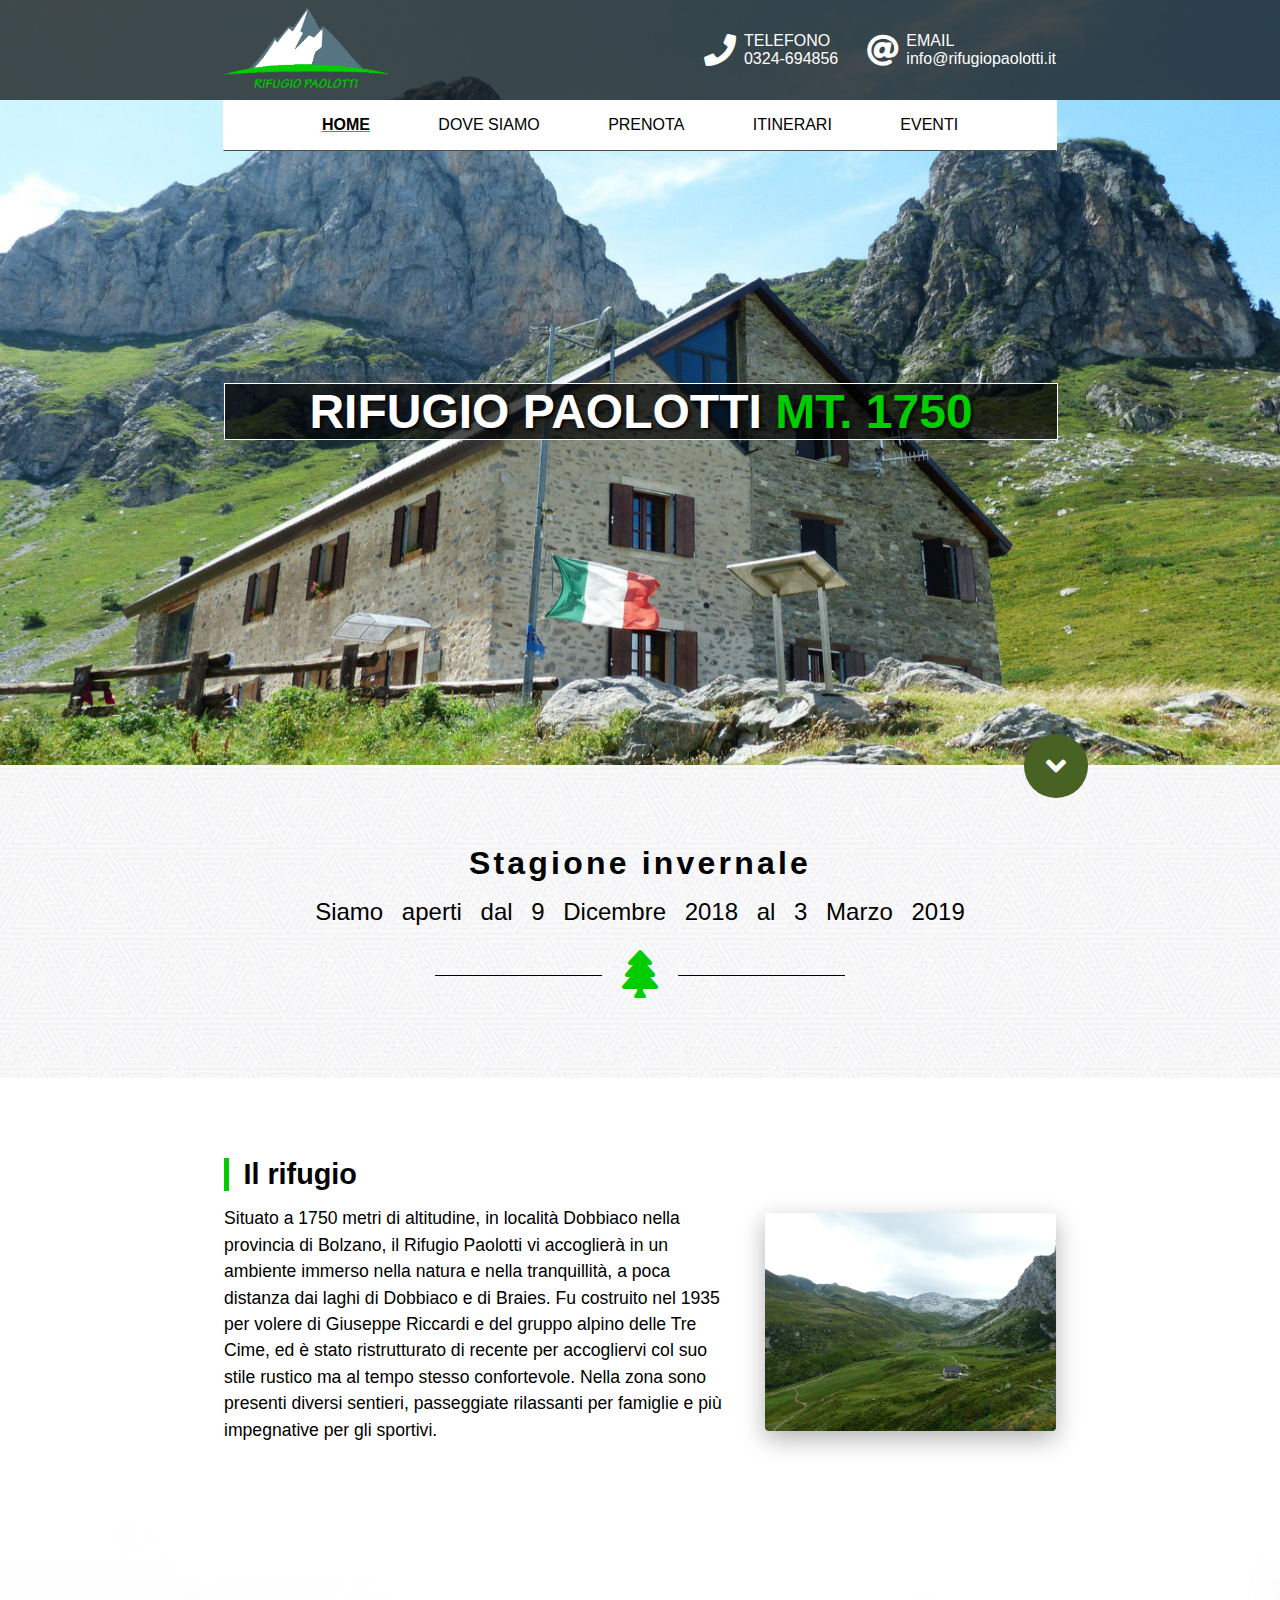
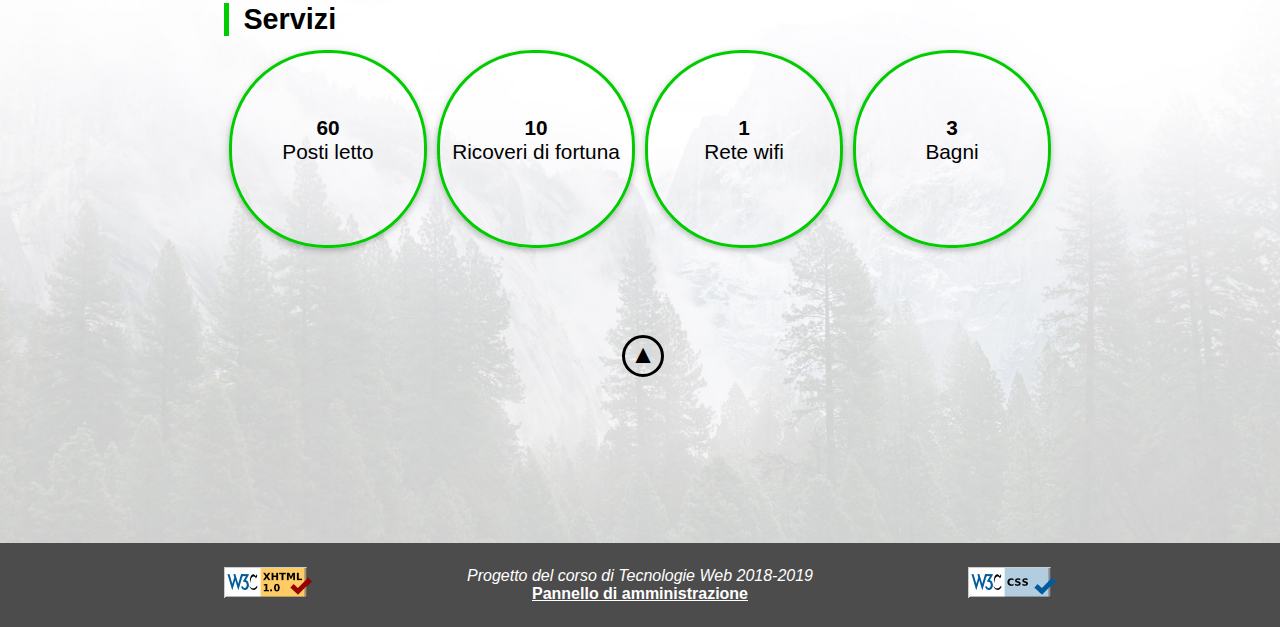
<file: index.html>
<!DOCTYPE html PUBLIC "-//W3C//DTD XHTML 1.0 Strict//EN" "http://www.w3.org/TR/xhtml1/DTD/xhtml1-strict.dtd">
<html xmlns="http://www.w3.org/1999/xhtml" xml:lang="it" lang="it">

<head>
    <title>Rifugio Paolotti</title>
    <meta name="viewport" content="width=device-width, initial-scale=1.0"/>
    <meta http-equiv="Content-Type" content="text/html; charset=utf-8"/>
    <meta name="description" content="Rifugio alpino Paolotti mt. 1750"/>
    <meta name="author" content="Alberto Corrocher, Alessandro Lovo, Amedeo Meggiolaro, Victor Ducta"/>
    <meta name="keywords"
          content="montagna, rifugio, dolomiti, alpi, ristorazione, altopiano, itinerari, roccia, escursione, sentieri, bosco"/>
    <link rel="icon" type="image/png" href="images/favicon.png">
    <meta name="language" content="italian it"/>
    <link rel="stylesheet" type="text/css" href="css/style.css" media="handheld, screen"/>
    <link rel="stylesheet" type="text/css" href="css/desktop.css"
          media="handheld, screen and (max-width:1200px), only screen and (max-device-width:1200px)"/>
    <link rel="stylesheet" type="text/css" href="css/tablet.css"
          media="handheld, screen and (max-width:992px),	only screen and (max-device-width:992px)"/>
    <link rel="stylesheet" type="text/css" href="css/mobile.css"
          media="handheld, screen and (max-width:600px), only screen and (max-device-width:600px)"/>
    <link rel="stylesheet" type="text/css" href="css/print.css" media="print"/>
    <link rel="stylesheet" type="text/css" href="css/fontawesome.min.css" media="handheld, screen"/>
    <link rel="stylesheet" type="text/css" href="css/solid.min.css" media="handheld, screen"/>
    <script type="text/javascript" src="js/jquery-3.3.1.slim.min.js"></script>
    <script type="text/javascript" src="js/headerScroll.js"></script>
    <script type="text/javascript" src="js/headerScrollMobile.js"></script>
    <script type="text/javascript" src="js/hamburger.js"></script>
</head>

<body>
<div class="imgFull" id="top">
    <div id="topHeader">
        <div id="header-main" class="container">
            <div class="vertical-align-block">
                <img id="logo" src="images/logo.png" alt="logo del rifugio Paolotti"/>
            </div>
            <div id="contact-header" class="vertical-align-block">
                <div class="right">
                    <a id="hamburger-menu" class="show-on-small"><span class="fas fa-bars fa-2x"></span></a>
                    <div class="firstContactItem vertical-align-block hide-on-small-only">
                        <div class="vertical-align-block">
                            <span class="fas fa-phone fa-2x left"></span>
                        </div>
                        <div class="vertical-align-block">
                            <p>TELEFONO</p>
                            <p>0324-694856</p>
                        </div>
                    </div>
                    <div class="vertical-align-block hide-on-small-only">
                        <div class="vertical-align-block">
                            <span class="fas fa-at fa-2x left"></span>
                        </div>
                        <div class="vertical-align-block">
                            <p>EMAIL</p>
                            <p>info@rifugiopaolotti.it</p>
                        </div>
                    </div>
                </div>
            </div>
        </div>
    </div>

    <div id="navbar">
        <div id="navbar-content" class="container">
            <ul id="menu">
                <li class="active"><a lang="en">Home</a></li>
                <li><a href="dovesiamo.html" tabindex="1">Dove siamo</a></li>
                <li><a href="prenota.php" tabindex="2">Prenota</a></li>
                <li><a href="itinerari.html" tabindex="3">Itinerari</a></li>
                <li><a href="eventi.php" tabindex="4">Eventi</a></li>
            </ul>
        </div>
    </div>

    <div class="container text-center">
        <h1 id="title-home">RIFUGIO PAOLOTTI <br class="show-on-small"/><span id="metri">MT. 1750</span></h1>
    </div>

    <div id="circle-bottom" class="hide-on-med-and-down">
        <a href="#apertura" tabindex="5">
            <span class="fas fa-angle-down fa-2x"></span>
            <span class="hideText hide-on-print">Vai al contenuto</span>
        </a>
    </div>

</div>

<div id="apertura" class="main-padding">
    <div class="container">
        <h2>Stagione invernale</h2>
        <h3>Siamo aperti dal 9 Dicembre 2018 al 3 Marzo 2019</h3>
        <div class="hr-block">
            <div class="hr-line"></div>
            <div class="hr-icon"><span class="fas fa-tree fa-3x"></span></div>
            <div class="hr-line"></div>
        </div>
    </div>
</div>
<div id="content-description" class="container main-padding">
    <h4 class="paragraph">Il rifugio</h4>
    <div class="flexible">
        <div class="vertical-align-block description-text">
            <p class="descrizione">
                Situato a 1750 metri di altitudine, in localit&agrave; Dobbiaco nella provincia di Bolzano, il Rifugio
                Paolotti
                vi accoglier&agrave; in un ambiente immerso nella natura e nella tranquillit&agrave;, a poca distanza
                dai laghi di
                Dobbiaco e di Braies. Fu costruito nel 1935 per volere di Giuseppe Riccardi e del gruppo alpino delle
                Tre Cime, ed &egrave; stato ristrutturato di recente per accogliervi col suo stile rustico ma al tempo
                stesso
                confortevole. Nella zona sono presenti diversi sentieri, passeggiate
                rilassanti per famiglie e più impegnative per gli sportivi.
            </p>
        </div>
        <div class="vertical-align-block itemToAlign hide-on-print">
            <img class="img-description" src="images/rifugio-mondovi-182952_1920.jpg" alt="passeggiata nel bosco"/>
        </div>
    </div>
</div>
<div id="content-service" class="main-padding before-footer">
    <div class="container">
        <h4 class="paragraph">Servizi</h4>
        <div id="servizi">
            <div class="circle">
                <div class="circle-text">
                    <p><span class="service-number">60 </span><br class="hide-on-print"/>Posti letto</p>
                </div>
            </div>
            <div class="circle">
                <div class="circle-text">
                    <p><span class="service-number">10 </span><br class="hide-on-print"/>Ricoveri di fortuna</p>
                </div>
            </div>
            <div class="circle">
                <div class="circle-text">
                    <p><span class="service-number">1 </span><br class="hide-on-print"/>Rete wifi</p>
                </div>
            </div>
            <div class="circle">
                <div class="circle-text">
                    <p><span class="service-number">3 </span><br class="hide-on-print"/>Bagni</p>
                </div>
            </div>
        </div>
        <a href="#top" class="to-top hide-on-print" tabindex="6"><span
                class="hideText">Torna all'inizio della pagina</span></a>
    </div>
</div>

<div id="footer" class="text-center">
    <div class="container">
        <a href="http://validator.w3.org/check?uri=referer">
            <img class="left" src="images/valid-xhtml10.png" lang="en" alt="Valid XHTML 1.0 Strict"/>
        </a>
        <div id="footer-text">
            <em>Progetto del corso di Tecnologie Web 2018-2019</em>
            <strong><a id="linkAdmin" href="login.php" tabindex="7">Pannello di amministrazione</a></strong>
        </div>
        <a href="http://jigsaw.w3.org/css-validator/check/referer">
            <img class="right" src="images/vcss-blue.gif" alt="CSS Valido!"/>
        </a>
    </div>
</div>

</body>

</html>
</file>
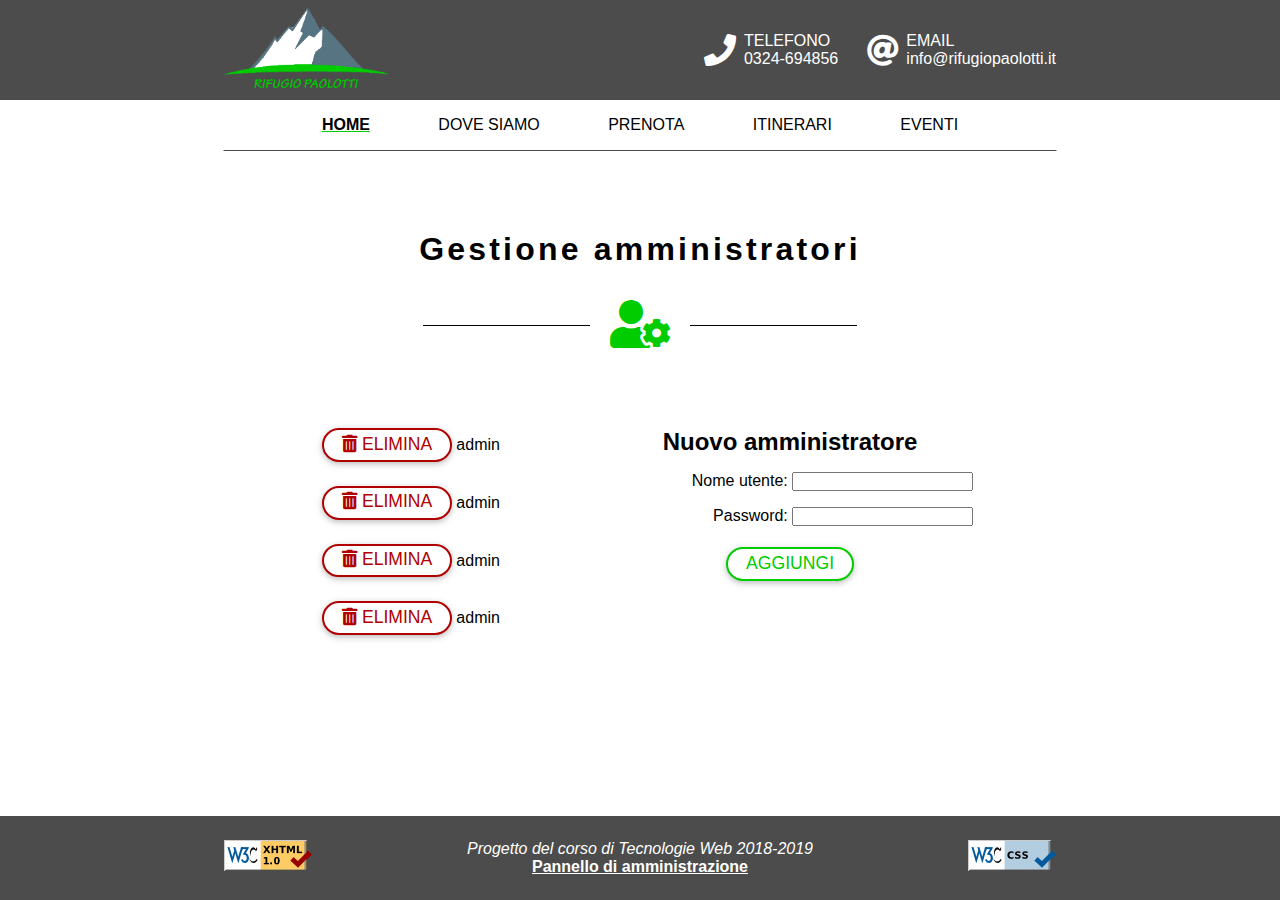
<file: admin.html>
<!DOCTYPE html PUBLIC "-//W3C//DTD XHTML 1.0 Strict//EN" "http://www.w3.org/TR/xhtml1/DTD/xhtml1-strict.dtd">
<html xmlns="http://www.w3.org/1999/xhtml" xml:lang="it" lang="it">

<head>
    <title>Amministratori</title>
    <meta name="viewport" content="width=device-width, initial-scale=1.0"/>
    <meta http-equiv="Content-Type" content="text/html; charset=utf-8"/>
    <meta name="description" content="Rifugio alpino"/>
    <meta name="author" content="Alberto Corrocher, Alessandro Lovo, Amedeo Meggiolaro, Victor Ducta"/>
    <meta name="keywords"
          content="montagna, rifugio, dolomiti, alpi, ristorazione, altopiano, itinerari, roccia, escursione, sentieri, bosco"/>
    <meta name="language" content="italian it"/>
    <link rel="stylesheet" type="text/css" href="css/style.css" media="handheld, screen"/>
    <link rel="stylesheet" type="text/css" href="css/desktop.css" media="handheld, screen and (max-width:1200px), only screen and (max-device-width:1200px)"/>
    <link rel="stylesheet" type="text/css" href="css/tablet.css" media="handheld, screen and (max-width:992px),	only screen and (max-device-width:992px)"/>
    <link rel="stylesheet" type="text/css" href="css/mobile.css" media="handheld, screen and (max-width:600px), only screen and (max-device-width:600px)"/>
    <link rel="stylesheet" type="text/css" href="css/print.css" media="print"/>
    <link rel="stylesheet" type="text/css" href="css/fontawesome.min.css" media="handheld, screen"/>
    <link rel="stylesheet" type="text/css" href="css/solid.min.css" media="handheld, screen"/>
    <script type="text/javascript" src="js/jquery-3.3.1.slim.min.js"></script>
    <script type="text/javascript" src="js/headerScroll.js"></script>
</head>

<body>
<div id="topHeader">
    <div id="header-main" class="container">
        <div class="vertical-align-block">
            <img id="logo" src="images/logo.png" alt="logo del rifugio Paolotti"/>
        </div>
        <div id="contact-header" class="vertical-align-block">
            <div class="right">
                <a id="hamburger-menu" class="show-on-small"><i class="fas fa-bars fa-2x"></i></a>
                <div class="firstContactItem vertical-align-block hide-on-small-only">
                    <div class="vertical-align-block">
                        <i class="fas fa-phone fa-2x left"></i>
                    </div>
                    <div class="vertical-align-block">
                        <p>TELEFONO</p>
                        <p>0324-694856</p>
                    </div>
                </div>
                <div class="vertical-align-block hide-on-small-only">
                    <div class="vertical-align-block">
                        <i class="fas fa-at fa-2x left"></i>
                    </div>
                    <div class="vertical-align-block">
                        <p>EMAIL</p>
                        <p>info@rifugiopaolotti.it</p>
                    </div>
                </div>
            </div>
        </div>
    </div>
</div>

<div id="navbar">
    <div id="navbar-content" class="container">
        <ul id="menu">
            <li class="active"><a href="" lang="en">Home</a></li>
            <li><a href="#">Dove siamo</a></li>
            <li><a href="#">Prenota</a></li>
            <li><a href="#">Itinerari</a></li>
            <li><a href="#">Eventi</a></li>
        </ul>
    </div>
</div>


<div class="container text-center main-padding first-margin-mobile">
    <h1 id="login-label">Gestione amministratori</h1>
    <div class="hr-block">
        <div class="hr-line"></div>
        <div class="hr-icon"><i class="fas fa-user-cog fa-3x"></i></div>
        <div class="hr-line"></div>
    </div>
</div>

<div class="container before-footer">
    <div class="content-half text-center">
        <ul id="lista-admin">
            <li><button title="Rimuovi amministratore admin" class="btn btn-red"><i class="fa far fa-trash-alt"></i> elimina</button> admin</li>
            <li><button title="Rimuovi amministratore admin" class="btn btn-red"><i class="fa far fa-trash-alt"></i> elimina</button> admin</li>
            <li><button title="Rimuovi amministratore admin" class="btn btn-red"><i class="fa far fa-trash-alt"></i> elimina</button> admin</li>
            <li><button title="Rimuovi amministratore admin" class="btn btn-red"><i class="fa far fa-trash-alt"></i> elimina</button> admin</li>
        </ul>
    </div>
    <div id="newAdmin" class="content-half text-center">
        <h2>Nuovo amministratore</h2>
        <form action="AdminManager.php" method="post">
            <div class="input-block text-right">
                <label for="user">Nome utente:</label>
            </div>
            <div class="input-block text-left">
                <input type="text" name="username" id="user"/>
            </div>
            <div class="input-block text-right">
                <label for="pwd">Password:</label>
            </div>
            <div class="input-block text-left">
                <input type="password" name="password" id="pwd"/>
            </div>
            <div>
                <input class="btn btn-submit" type="submit" value="aggiungi"/>
            </div>
        </form>
    </div>
</div>

<div id="footer" class="text-center">
    <div class="container">
        <a href="http://validator.w3.org/check?uri=referer">
            <img class="left" src="images/valid-xhtml10.png" alt="Valid XHTML 1.0 Strict" />
        </a>
        <div id="footer-text">
            <em>Progetto del corso di Tecnologie Web 2018-2019</em>
            <strong><a id="linkAdmin" href="login.html">Pannello di amministrazione</a></strong>
        </div>
        <a href="http://jigsaw.w3.org/css-validator/check/referer">
            <img class="right" src="images/vcss-blue.gif" alt="CSS Valido!" />
        </a>
    </div>
</div>


</body>

</html>
</file>
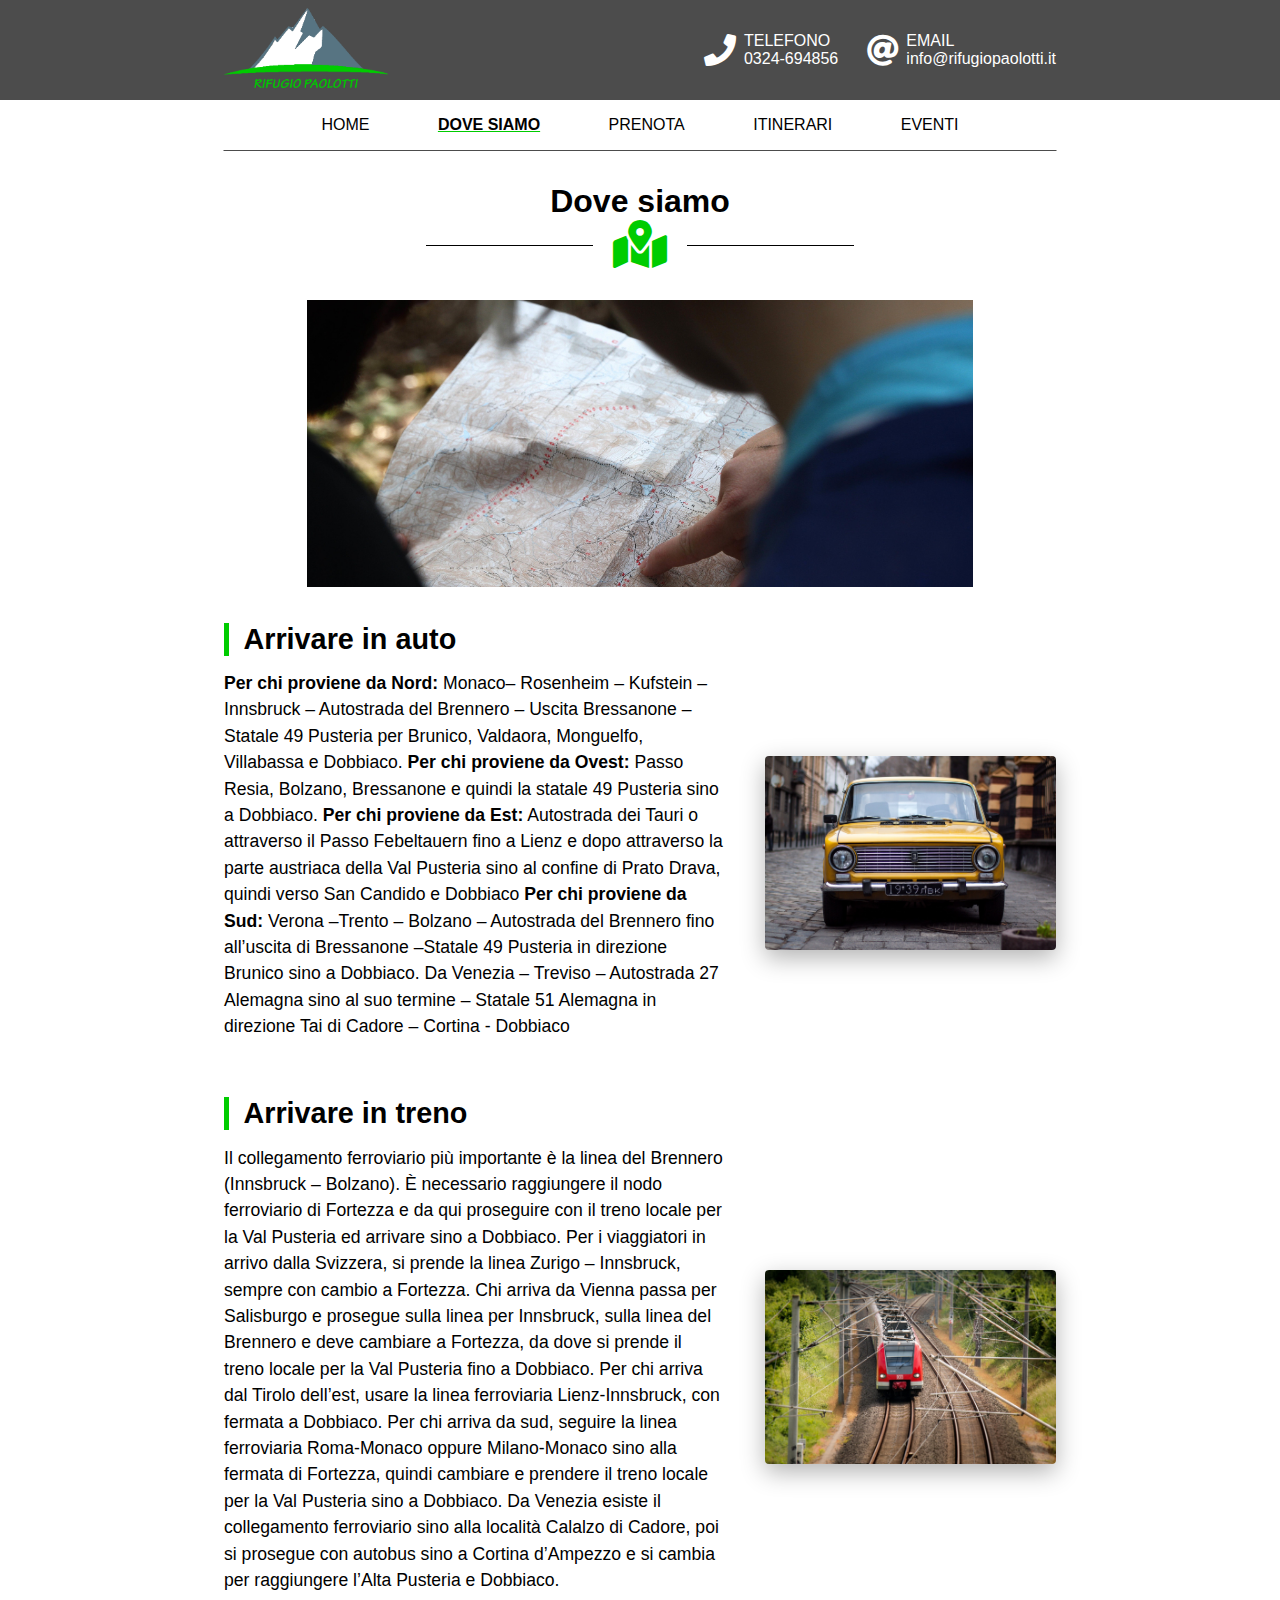
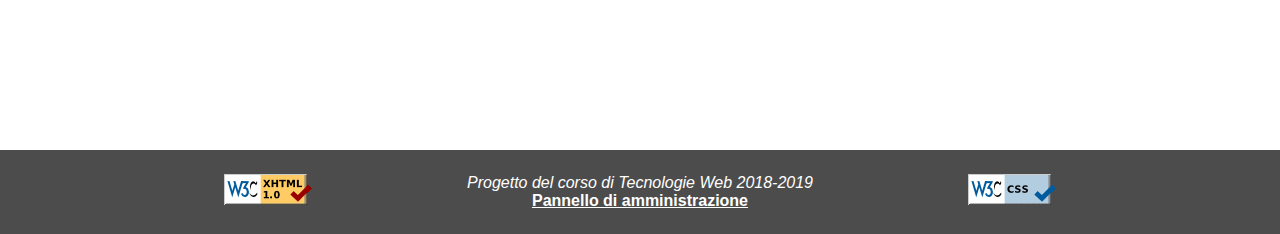
<file: dovesiamo.html>
<!DOCTYPE html PUBLIC "-//W3C//DTD XHTML 1.0 Strict//EN" "http://www.w3.org/TR/xhtml1/DTD/xhtml1-strict.dtd">
<html xmlns="http://www.w3.org/1999/xhtml" xml:lang="it" lang="it">

<head>
    <title>Dove Siamo</title>
    <meta name="viewport" content="width=device-width, initial-scale=1.0"/>
    <meta http-equiv="Content-Type" content="text/html; charset=utf-8"/>
    <meta name="description" content="Rifugio alpino"/>
    <meta name="author" content="Alberto Corrocher, Alessandro Lovo, Amedeo Meggiolaro, Victor Ducta"/>
    <meta name="keywords"
          content="montagna, rifugio, dolomiti, alpi, ristorazione, altopiano, itinerari, roccia, escursione, sentieri, bosco"/>
    <link rel="icon" type="image/png" href="images/favicon.png">
    <meta name="language" content="italian it"/>
    <link rel="stylesheet" type="text/css" href="css/style.css" media="handheld, screen"/>
    <link rel="stylesheet" type="text/css" href="css/desktop.css"
          media="handheld, screen and (max-width:1200px), only screen and (max-device-width:1200px)"/>
    <link rel="stylesheet" type="text/css" href="css/tablet.css"
          media="handheld, screen and (max-width:992px),	only screen and (max-device-width:992px)"/>
    <link rel="stylesheet" type="text/css" href="css/mobile.css"
          media="handheld, screen and (max-width:600px), only screen and (max-device-width:600px)"/>
    <link rel="stylesheet" type="text/css" href="css/print.css" media="print"/>
    <link rel="stylesheet" type="text/css" href="css/fontawesome.min.css" media="handheld, screen"/>
    <link rel="stylesheet" type="text/css" href="css/solid.min.css" media="handheld, screen"/>
    <script type="text/javascript" src="js/jquery-3.3.1.slim.min.js"></script>
    <script type="text/javascript" src="js/headerScroll.js"></script>
    <script type="text/javascript" src="js/headerScrollMobile.js"></script>
    <script type="text/javascript" src="js/hamburger.js"></script>
</head>

<body>
<div id="topHeader">
    <div id="header-main" class="container">
        <div class="vertical-align-block">
            <img id="logo" src="images/logo.png" alt="logo del rifugio Paolotti"/>
        </div>
        <div id="contact-header" class="vertical-align-block">
            <div class="right">
                <a id="hamburger-menu" class="show-on-small"><span class="fas fa-bars fa-2x"></span></a>
                <div class="firstContactItem vertical-align-block hide-on-small-only">
                    <div class="vertical-align-block">
                        <span class="fas fa-phone fa-2x left"></span>
                    </div>
                    <div class="vertical-align-block">
                        <p>TELEFONO</p>
                        <p>0324-694856</p>
                    </div>
                </div>
                <div class="vertical-align-block hide-on-small-only">
                    <div class="vertical-align-block">
                        <span class="fas fa-at fa-2x left"></span>
                    </div>
                    <div class="vertical-align-block">
                        <p>EMAIL</p>
                        <p>info@rifugiopaolotti.it</p>
                    </div>
                </div>
            </div>
        </div>
    </div>
</div>

<div id="navbar">
    <div id="navbar-content" class="container">
        <ul id="menu">
            <li><a href="index.html" lang="en" tabindex="1">Home</a></li>
            <li class="active"><a href="">Dove siamo</a></li>
            <li><a href="prenota.php" tabindex="2">Prenota</a></li>
            <li><a href="itinerari.html" tabindex="3">Itinerari</a></li>
            <li><a href="eventi.php" tabindex="4">Eventi</a></li>
        </ul>
    </div>
</div>

<div class="container text-center first-margin-mobile">
    <h1 class="titoli">Dove siamo</h1>
    <div class="hr-block">
        <div class="hr-line"></div>
        <div class="hr-icon"><span class="fas fa-map-marked-alt fa-3x"></span></div>
        <div class="hr-line"></div>
    </div>
    <img class="top-img hide-on-print" src="images/maps.jpg" alt="immagine dove siamo"/>
</div>

<div id="content-description" class="container before-footer">
    <h2 class="paragraph">Arrivare in auto</h2>
    <div class="flexible">
        <div class="vertical-align-block description-text">
            <p class="descrizione">
                <span class="bold">Per chi proviene da Nord:</span>
                Monaco– Rosenheim – Kufstein – Innsbruck – Autostrada del Brennero – Uscita Bressanone – Statale 49 Pusteria per Brunico, Valdaora, Monguelfo, Villabassa e Dobbiaco.
                <span class="bold">Per chi proviene da Ovest:</span>
                Passo Resia, Bolzano, Bressanone e quindi la statale 49 Pusteria sino a Dobbiaco.
                <span class="bold">Per chi proviene da Est:</span>
                Autostrada dei Tauri o attraverso il Passo Febeltauern fino a Lienz e dopo attraverso la parte austriaca della Val Pusteria sino al confine di Prato Drava, quindi verso San Candido e Dobbiaco
                <span class="bold">Per chi proviene da Sud:</span>
                Verona –Trento – Bolzano – Autostrada del Brennero fino all’uscita di Bressanone –Statale 49 Pusteria in direzione Brunico sino a Dobbiaco. Da Venezia – Treviso – Autostrada 27 Alemagna sino al suo termine – Statale 51 Alemagna in direzione Tai di Cadore – Cortina - Dobbiaco
            </p>
        </div>
        <div class="vertical-align-block itemToAlign hide-on-print">
            <img class="img-description" src="images/car.jpg" alt="immagine automobile"/>
        </div>
    </div>

    <h2 class="paragraph margin2">Arrivare in treno</h2>
    <div class="flexible">
        <div class="vertical-align-block description-text">
            <p class="descrizione">
                Il collegamento ferroviario pi&ugrave; importante &egrave; la linea del Brennero (Innsbruck – Bolzano).
                &Egrave; necessario raggiungere il nodo ferroviario di Fortezza e da qui proseguire con il treno locale per la Val Pusteria ed arrivare sino a Dobbiaco. Per i viaggiatori in arrivo dalla Svizzera, si prende la linea Zurigo – Innsbruck, sempre con cambio a Fortezza. Chi arriva da Vienna passa per Salisburgo e prosegue sulla linea per Innsbruck, sulla linea del Brennero e deve cambiare a Fortezza, da dove si prende il treno locale per la Val Pusteria fino a Dobbiaco. Per chi arriva dal Tirolo dell’est, usare la linea ferroviaria Lienz-Innsbruck, con fermata a Dobbiaco.
                Per chi arriva da sud, seguire la linea ferroviaria Roma-Monaco oppure Milano-Monaco sino alla fermata di Fortezza, quindi cambiare e prendere il treno locale per la Val Pusteria sino a Dobbiaco.
                Da Venezia esiste il collegamento ferroviario sino alla localit&agrave; Calalzo di Cadore, poi si prosegue con autobus sino a Cortina d’Ampezzo e si cambia per raggiungere l’Alta Pusteria e Dobbiaco.
            </p>
        </div>
        <div class="vertical-align-block itemToAlign hide-on-print">
            <img class="img-description" src="images/train.jpg" alt="immagine treno"/>
        </div>
    </div>
</div>	

<div id="footer" class="text-center">
    <div class="container">
        <a href="http://validator.w3.org/check?uri=referer">
            <img class="left" src="images/valid-xhtml10.png" alt="Valid XHTML 1.0 Strict"/>
        </a>
        <div id="footer-text">
            <em>Progetto del corso di Tecnologie Web 2018-2019</em>
            <strong><a id="linkAdmin" href="login.php" tabindex="5">Pannello di amministrazione</a></strong>
        </div>
        <a href="http://jigsaw.w3.org/css-validator/check/referer">
            <img class="right" src="images/vcss-blue.gif" alt="CSS Valido!"/>
        </a>
    </div>
</div>
	

</body>

</html>
</file>
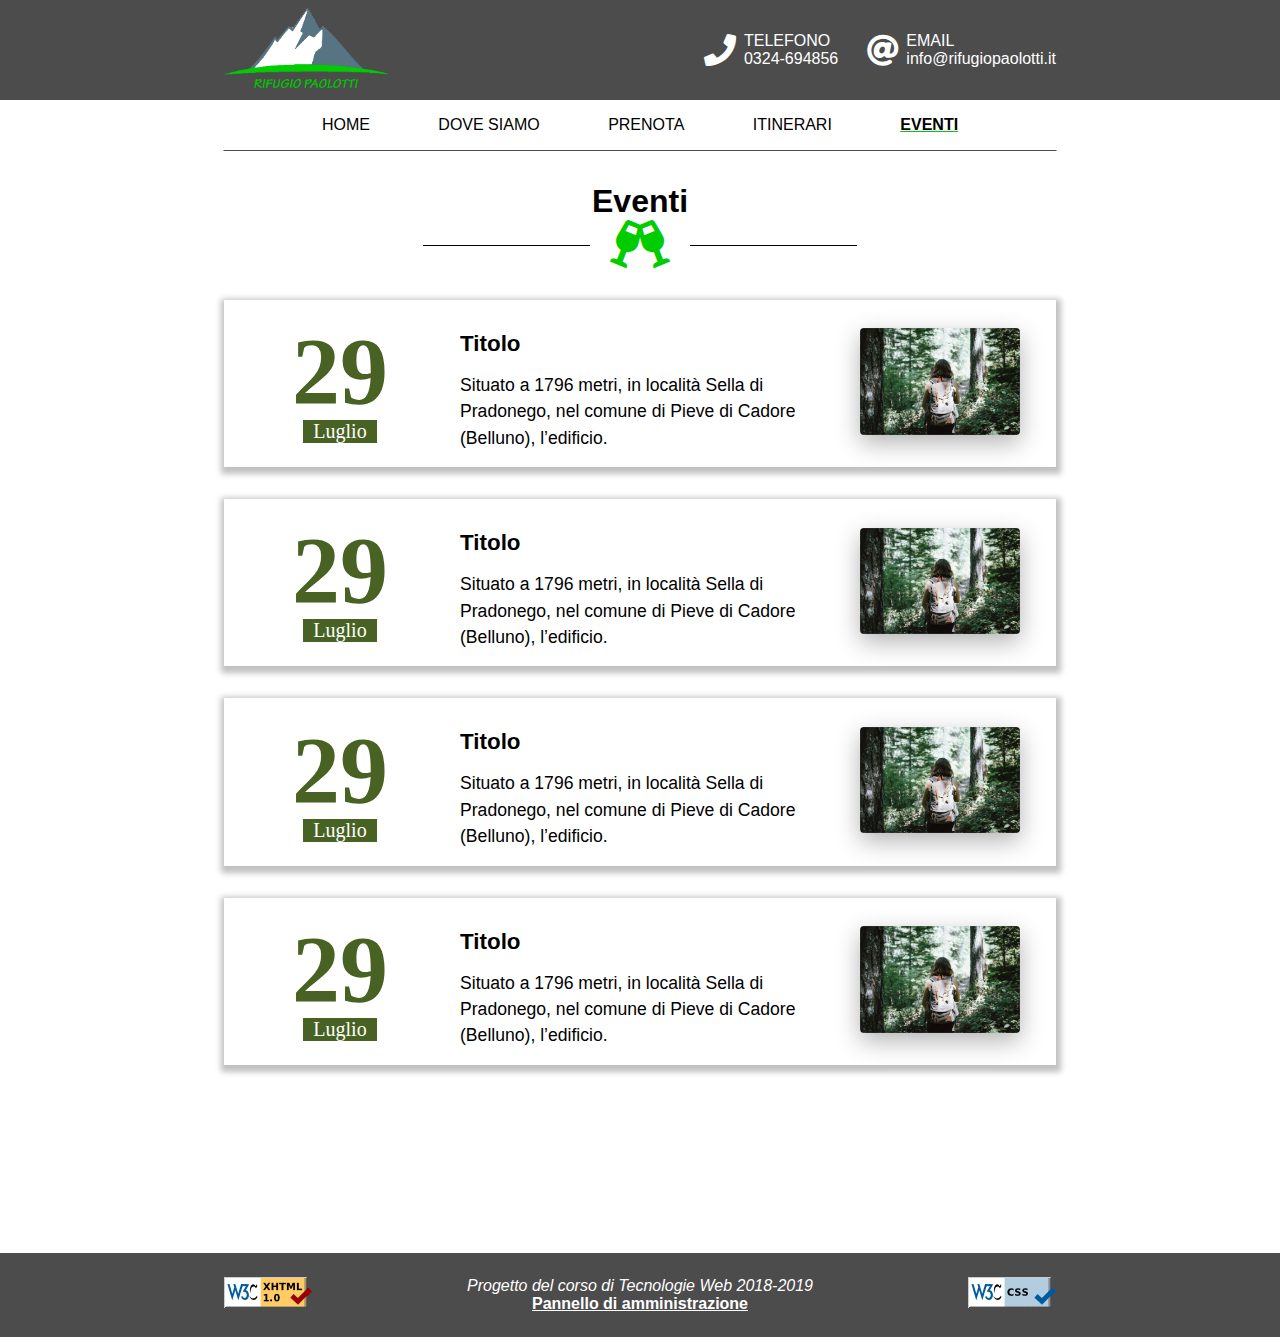
<file: eventi.html>
<!DOCTYPE html PUBLIC "-//W3C//DTD XHTML 1.0 Strict//EN" "http://www.w3.org/TR/xhtml1/DTD/xhtml1-strict.dtd">
<html xmlns="http://www.w3.org/1999/xhtml" xml:lang="it" lang="it">

<head>
    <title>Eventi - Rifugio Paolotti</title>
    <meta name="viewport" content="width=device-width, initial-scale=1.0"/>
    <meta http-equiv="Content-Type" content="text/html; charset=utf-8"/>
    <meta name="description" content="Eventi in programma al Rifugio Paolotti"/>
    <meta name="author" content="Alberto Corrocher, Alessandro Lovo, Amedeo Meggiolaro, Victor Ducta"/>
    <meta name="keywords"
          content="montagna, rifugio, dolomiti, alpi, ristorazione, altopiano, itinerari, roccia, escursione, sentieri, bosco"/>
    <meta name="language" content="italian it"/>
    <link rel="stylesheet" type="text/css" href="css/style.css" media="handheld, screen"/>
    <link rel="stylesheet" type="text/css" href="css/desktop.css"
          media="handheld, screen and (max-width:1200px), only screen and (max-device-width:1200px)"/>
    <link rel="stylesheet" type="text/css" href="css/tablet.css"
          media="handheld, screen and (max-width:992px),	only screen and (max-device-width:992px)"/>
    <link rel="stylesheet" type="text/css" href="css/mobile.css"
          media="handheld, screen and (max-width:600px), only screen and (max-device-width:600px)"/>
    <link rel="stylesheet" type="text/css" href="css/print.css" media="print"/>
    <link rel="stylesheet" type="text/css" href="css/fontawesome.min.css" media="handheld, screen"/>
    <link rel="stylesheet" type="text/css" href="css/solid.min.css" media="handheld, screen"/>
    <script type="text/javascript" src="js/jquery-3.3.1.slim.min.js"></script>
    <script type="text/javascript" src="js/headerScroll.js"></script>
    <script type="text/javascript" src="js/headerScrollMobile.js"></script>
    <script type="text/javascript" src="js/hamburger.js"></script>
</head>

<body>
<div id="topHeader">
    <div id="header-main" class="container">
        <div class="vertical-align-block">
            <img id="logo" src="images/logo.png" alt="logo del rifugio Paolotti"/>
        </div>
        <div id="contact-header" class="vertical-align-block">
            <div class="right">
                <a id="hamburger-menu" class="show-on-small"><i class="fas fa-bars fa-2x"></i></a>
                <div class="firstContactItem vertical-align-block hide-on-small-only">
                    <div class="vertical-align-block">
                        <i class="fas fa-phone fa-2x left"></i>
                    </div>
                    <div class="vertical-align-block">
                        <p>TELEFONO</p>
                        <p>0324-694856</p>
                    </div>
                </div>
                <div class="vertical-align-block hide-on-small-only">
                    <div class="vertical-align-block">
                        <i class="fas fa-at fa-2x left"></i>
                    </div>
                    <div class="vertical-align-block">
                        <p>EMAIL</p>
                        <p>info@rifugiopaolotti.it</p>
                    </div>
                </div>
            </div>
        </div>
    </div>
</div>

<div id="navbar">
    <div id="navbar-content" class="container">
        <ul id="menu">
            <li><a href="index.html" lang="en">Home</a></li>
            <li><a href="dovesiamo.html">Dove siamo</a></li>
            <li><a href="prenota.php">Prenota</a></li>
            <li><a href="itinerari.html">Itinerari</a></li>
            <li class="active"><a href="#">Eventi</a></li>
        </ul>
    </div>
</div>

<div class="container text-center first-margin-mobile">
    <h1 class="titoli">Eventi</h1>
    <div class="hr-block">
        <div class="hr-line"></div>
        <div class="hr-icon"><i class="fas fa-glass-cheers fa-3x"></i></div>
        <div class="hr-line"></div>
    </div>
</div>

<div class="container before-footer">
    <div class="flexible block-mobile evento">
        <div class="vertical-align-block itemToAligneventi hide-on-print">
            <span class="date">29</span>
            <span class="month">Luglio</span>
        </div>
        <div class="vertical-align-block eventi-text">
            <p class="titoloevento">Titolo</p>
            <p>
                Situato a 1796 metri, in località Sella di Pradonego, nel comune di Pieve di Cadore (Belluno),
                l’edificio.
            </p>
        </div>
        <div class="vertical-align-block itemToAligneventi hide-on-print">
            <img src="images/description.jpg" alt="passeggiata nel bosco"/>
        </div>
    </div>

    <div class="flexible block-mobile evento">
        <div class="vertical-align-block itemToAligneventi hide-on-print">
            <span class="date">29</span>
            <span class="month">Luglio</span>
        </div>
        <div class="vertical-align-block eventi-text">
            <p class="titoloevento">Titolo</p>
            <p>
                Situato a 1796 metri, in località Sella di Pradonego, nel comune di Pieve di Cadore (Belluno),
                l’edificio.
            </p>
        </div>
        <div class="vertical-align-block itemToAligneventi hide-on-print">
            <img src="images/description.jpg" alt="passeggiata nel bosco"/>
        </div>
    </div>

    <div class="flexible block-mobile evento">
        <div class="vertical-align-block itemToAligneventi hide-on-print">
            <span class="date">29</span>
            <span class="month">Luglio</span>
        </div>
        <div class="vertical-align-block eventi-text">
            <p class="titoloevento">Titolo</p>
            <p>
                Situato a 1796 metri, in località Sella di Pradonego, nel comune di Pieve di Cadore (Belluno),
                l’edificio.
            </p>
        </div>
        <div class="vertical-align-block itemToAligneventi hide-on-print">
            <img src="images/description.jpg" alt="passeggiata nel bosco"/>
        </div>
    </div>

    <div class="flexible block-mobile evento">
        <div class="vertical-align-block itemToAligneventi hide-on-print">
            <span class="date">29</span>
            <span class="month">Luglio</span>
        </div>
        <div class="vertical-align-block eventi-text">
            <p class="titoloevento">Titolo</p>
            <p>
                Situato a 1796 metri, in località Sella di Pradonego, nel comune di Pieve di Cadore (Belluno),
                l’edificio.
            </p>
        </div>
        <div class="vertical-align-block itemToAligneventi hide-on-print">
            <img src="images/description.jpg" alt="passeggiata nel bosco"/>
        </div>
    </div>
</div>

<div id="footer" class="text-center">
    <div class="container">
        <a href="http://validator.w3.org/check?uri=referer">
            <img class="left" src="images/valid-xhtml10.png" alt="Valid XHTML 1.0 Strict"/>
        </a>
        <div id="footer-text">
            <em>Progetto del corso di Tecnologie Web 2018-2019</em>
            <strong><a id="linkAdmin" href="login.php">Pannello di amministrazione</a></strong>
        </div>
        <a href="http://jigsaw.w3.org/css-validator/check/referer">
            <img class="right" src="images/vcss-blue.gif" alt="CSS Valido!"/>
        </a>
    </div>
</div>

</body>

</html>
</file>
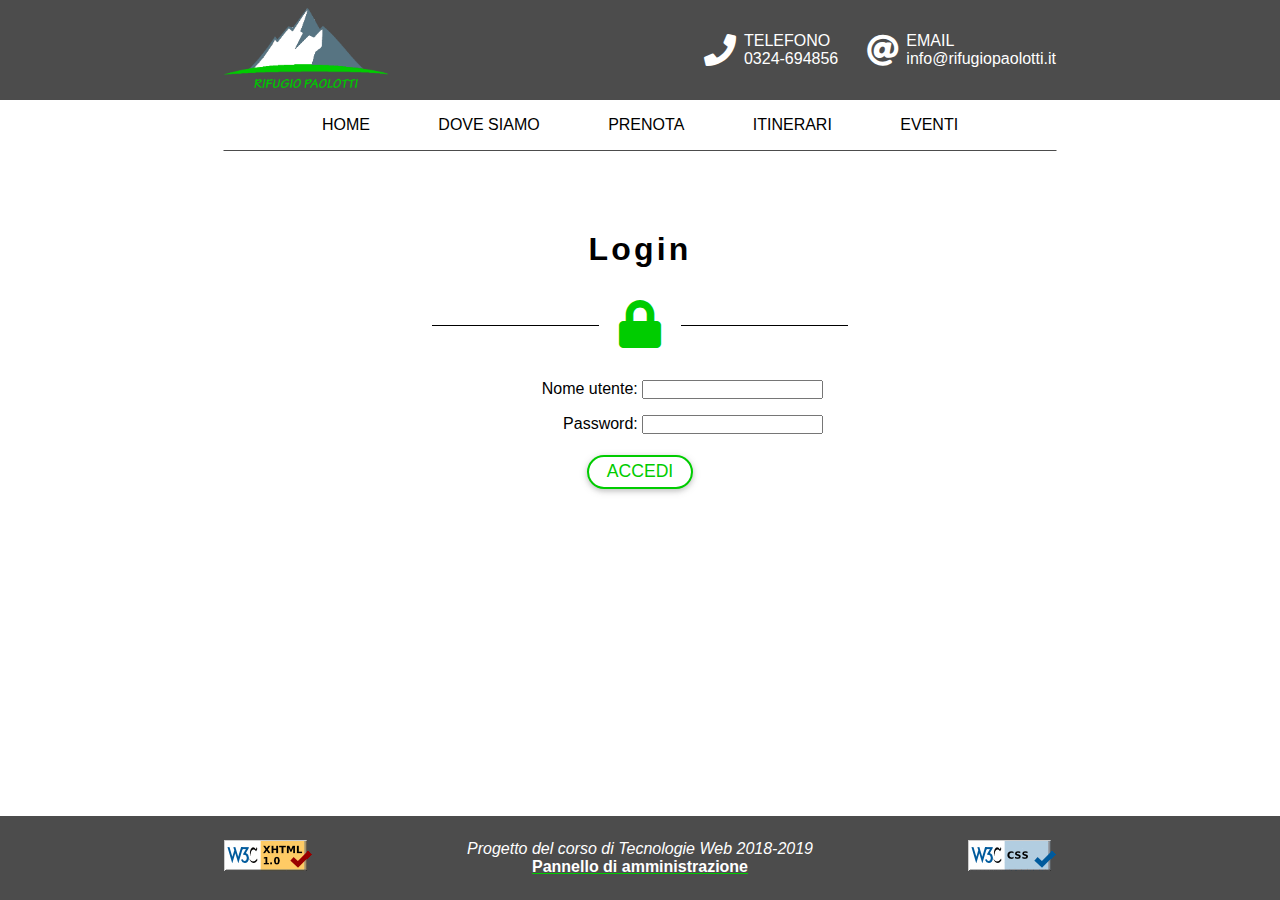
<file: login.html>
<!DOCTYPE html PUBLIC "-//W3C//DTD XHTML 1.0 Strict//EN" "http://www.w3.org/TR/xhtml1/DTD/xhtml1-strict.dtd">
<html xmlns="http://www.w3.org/1999/xhtml" xml:lang="it" lang="it">

<head>
    <title>Login</title>
    <meta name="viewport" content="width=device-width, initial-scale=1.0"/>
    <meta http-equiv="Content-Type" content="text/html; charset=utf-8"/>
    <meta name="description" content="Rifugio alpino"/>
    <meta name="author" content="Alberto Corrocher, Alessandro Lovo, Amedeo Meggiolaro, Victor Ducta"/>
    <meta name="keywords"
          content="montagna, rifugio, dolomiti, alpi, ristorazione, altopiano, itinerari, roccia, escursione, sentieri, bosco"/>
    <meta name="language" content="italian it"/>
    <link rel="stylesheet" type="text/css" href="css/style.css" media="handheld, screen"/>
    <link rel="stylesheet" type="text/css" href="css/desktop.css" media="handheld, screen and (max-width:1200px), only screen and (max-device-width:1200px)"/>
    <link rel="stylesheet" type="text/css" href="css/tablet.css" media="handheld, screen and (max-width:992px),	only screen and (max-device-width:992px)"/>
    <link rel="stylesheet" type="text/css" href="css/mobile.css" media="handheld, screen and (max-width:600px), only screen and (max-device-width:600px)"/>
    <link rel="stylesheet" type="text/css" href="css/print.css" media="print"/>
    <link rel="stylesheet" type="text/css" href="css/fontawesome.min.css" media="handheld, screen"/>
    <link rel="stylesheet" type="text/css" href="css/solid.min.css" media="handheld, screen"/>
    <script type="text/javascript" src="js/jquery-3.3.1.slim.min.js"></script>
    <script type="text/javascript" src="js/headerScrollMobile.js"></script>
    <script type="text/javascript" src="js/hamburger.js"></script>
</head>

<body>
<div id="topHeader">
    <div id="header-main" class="container">
        <div class="vertical-align-block">
            <img id="logo" src="images/logo.png" alt="logo del rifugio Paolotti"/>
        </div>
        <div id="contact-header" class="vertical-align-block">
            <div class="right">
                <a id="hamburger-menu" class="show-on-small"><i class="fas fa-bars fa-2x"></i></a>
                <div class="firstContactItem vertical-align-block hide-on-small-only">
                    <div class="vertical-align-block">
                        <i class="fas fa-phone fa-2x left"></i>
                    </div>
                    <div class="vertical-align-block">
                        <p>TELEFONO</p>
                        <p>0324-694856</p>
                    </div>
                </div>
                <div class="vertical-align-block hide-on-small-only">
                    <div class="vertical-align-block">
                        <i class="fas fa-at fa-2x left"></i>
                    </div>
                    <div class="vertical-align-block">
                        <p>EMAIL</p>
                        <p>info@rifugiopaolotti.it</p>
                    </div>
                </div>
            </div>
        </div>
    </div>
</div>

<div id="navbar">
    <div id="navbar-content" class="container">
        <ul id="menu">
            <li><a href="index.html" lang="en">Home</a></li>
            <li><a href="dovesiamo.html">Dove siamo</a></li>
            <li><a href="prenota.html">Prenota</a></li>
            <li><a href="itinerari.html">Itinerari</a></li>
            <li><a href="eventi.html">Eventi</a></li>
        </ul>
    </div>
</div>


<div id="content-login" class="container text-center before-footer first-margin-mobile">
    <h1 id="login-label">Login</h1>
    <div class="hr-block">
        <div class="hr-line"></div>
        <div class="hr-icon"><i class="fas fa-lock fa-3x"></i></div>
        <div class="hr-line"></div>
    </div>

    <form action="administrator.php" method="post">
        <div class="input-block text-right">
            <label for="user">Nome utente:</label>
        </div>
        <div class="input-block text-left">
            <input type="text" name="username" id="user" maxlength="8"/>
        </div>
        <div class="input-block text-right">
            <label for="pwd">Password:</label>
        </div>
        <div class="input-block text-left">
            <input type="password" name="password" id="pwd" maxlength="12"/>
        </div>
        <div>
            <input class="btn btn-submit" type="submit" value="accedi"/>
        </div>
    </form>
</div>

<div id="footer" class="text-center">
    <div class="container">
        <a href="http://validator.w3.org/check?uri=referer">
            <img class="left" src="images/valid-xhtml10.png" alt="Valid XHTML 1.0 Strict" />
        </a>
        <div id="footer-text">
            <em>Progetto del corso di Tecnologie Web 2018-2019</em>
            <strong class="active"><a id="linkAdmin">Pannello di amministrazione</a></strong>
        </div>
        <a href="http://jigsaw.w3.org/css-validator/check/referer">
            <img class="right" src="images/vcss-blue.gif" alt="CSS Valido!" />
        </a>
    </div>
</div>

</body>

</html>
</file>
<file: css/style.css>
* {
    margin: 0;
    padding: 0;
}

html {
    height: 100%;
}

body {
    font-family: Hind, sans-serif;
    font-size: 16px;
    min-height: 100%;
    position: relative;
}

.show-on-small {
    display: none;
}

.container {
    display: block;
    margin: auto;
    width: 65%;
}

#content-service {
    background-repeat: no-repeat;
    background-size: cover;
    background-position: center;
    background-image: url('../images/sfondo_foresta.jpg');
}

.before-footer {
    padding-bottom: 15em !important;
}

.imgFull {
    height: 85vh;
    display: block;
    background-repeat: no-repeat;
    background-size: cover;
    background-position: center;
    background-image: url('../images/rifugio2.jpg');
    position: relative;
}

.visible {
    display: block !important;
}

.hideText {
    position: absolute;
    text-indent: -9999em;
}

.bold {
    font-weight: bold;
}

.show-on-print-only {
    display: none;
}

/**************** header bar logo/contatti *********/
#topHeader {
    background-color: rgba(0, 0, 0, 0.7);
    top: 0;
}

#header-main {
    padding: 0.5em 0;
    display: -webkit-box; /* OLD - iOS 6-, Safari 3.1-6 */
    display: -moz-box; /* OLD - Firefox 19 */
    display: -ms-flexbox; /* TWEENER - IE 10 */
    display: -webkit-flex; /* NEW - Chrome */
    display: flex; /* NEW, Spec - Opera 12.1, Firefox 20+ */
}

#logo {
    height: 5em;
}

#contact-header {
    margin: auto;
    margin-right: 0;
    align-self: center;
}

.firstContactItem {
    margin-right: 1.5em;
}

#contact-header p {
    color: white;
}

#contact-header .material-icons {
    padding-right: 0.1em;
    color: #ffffff;
}

#contact-header .fas {
    padding-right: 0.1em;
    color: #ffffff;
}

/****************** menu ******************************/

#navbar {
    position: static;
    width: 100%;
    z-index: 10;
    top: 0;
}

#navbar-content {
    background-color: #ffffff;
    border-bottom: 0.1em solid rgba(0, 0, 0, 0.7);
    border-left: 0.1em solid #ffffff;
    border-right: 0.1em solid #ffffff;
}

#menu {
    text-align: center;
    margin-left: 1em;
    margin-right: 1em;
}

#menu li {
    display: inline-block;
    margin-left: 3em;
    list-style: none;
}

#menu li:first-child {
    margin-left: 0;
}

#menu li a {
    display: block;
    text-align: center;
    padding: 1em 0.5em 1em 0.5em;
    text-decoration: none;
    text-transform: uppercase;
    color: #000000;
}

/* mouse over link */
#menu li a:hover {
    color: #00cc00;
    font-weight: bold;
}

/* selected link */
#menu li a:active {
    color: #008000;
}

.active a {
    cursor: default;
    pointer-events: none;
    font-weight: bold;
    text-decoration: underline #00cc00 !important;
}

.active a:hover {
    color: #000000 !important;
}

/******************* generic *************************/

.text-center {
    text-align: center;
}

.text-left {
    text-align: left;
}

.text-right {
    text-align: right;
}

.left {
    float: left;
}

.right {
    float: right;
}

.vertical-align-block {
    display: inline-block;
    vertical-align: middle;
}

.itemToAlign {
    width: 35%;
    margin: auto;
    margin-right: 0;
    align-self: center;
}

.circle {
    display: inline-block;
    text-align: center;
    width: 12em;
    height: 12em;
    color: black;
    border-radius: 6em;
    border: 0.2em solid #00cc00;
    margin: auto;
    -webkit-box-shadow: 0 2px 5px 0 rgba(0, 0, 0, .16), 0 2px 10px 0 rgba(0, 0, 0, .12);
    -moz-box-shadow: 0 2px 5px 0 rgba(0, 0, 0, .16), 0 2px 10px 0 rgba(0, 0, 0, .12);
    -o-box-shadow: 0 2px 5px 0 rgba(0, 0, 0, .16), 0 2px 10px 0 rgba(0, 0, 0, .12);
    box-shadow: 0 2px 5px 0 rgba(0, 0, 0, .16), 0 2px 10px 0 rgba(0, 0, 0, .12);
}

.circle-text {
    margin-top: 3em;
    font-size: 1.3em;
}

.paragraph {
    font-size: 1.8em;
    border-left: 0.2em solid #00cc00;
    padding-left: 0.5em;
    margin-bottom: 0.5em;
}

.main-padding {
    padding-top: 5em;
    padding-bottom: 5em;
}

.flexible {
    display: -webkit-box;
    display: -moz-box;
    display: -ms-flexbox;
    display: -webkit-flex;
    display: flex;
}

.btn {
    text-align: center;
    text-transform: uppercase;
    text-decoration: none;
    background-color: #ffffff;
    border: 0.12em solid #00cc00;
    border-radius: 10em;
    padding-left: 1em;
    padding-right: 1em;
    padding-top: 0.2em;
    padding-bottom: 0.3em;
    font-size: 1.1em;
    color: #00cc00;
    -webkit-box-shadow: 0 2px 5px 0 rgba(0, 0, 0, .16), 0 2px 10px 0 rgba(0, 0, 0, .12);
    -moz-box-shadow: 0 2px 5px 0 rgba(0, 0, 0, .16), 0 2px 10px 0 rgba(0, 0, 0, .12);
    -o-box-shadow: 0 2px 5px 0 rgba(0, 0, 0, .16), 0 2px 10px 0 rgba(0, 0, 0, .12);
    box-shadow: 0 2px 5px 0 rgba(0, 0, 0, .16), 0 2px 10px 0 rgba(0, 0, 0, .12);
}

.btn:hover {
    background-color: #00cc00;
    color: #ffffff;
    -webkit-box-shadow: 0 7px 5px 0 rgba(0, 0, 0, .16), 0 2px 10px 0 rgba(0, 0, 0, .12);
    -moz-box-shadow: 0 7px 5px 0 rgba(0, 0, 0, .16), 0 2px 10px 0 rgba(0, 0, 0, .12);
    -o-box-shadow: 0 7px 5px 0 rgba(0, 0, 0, .16), 0 2px 10px 0 rgba(0, 0, 0, .12);
    box-shadow: 0 7px 5px 0 rgba(0, 0, 0, .16), 0 2px 10px 0 rgba(0, 0, 0, .12);
}

.btn:active {
    background-color: #008000;
    border-color: #008000;
    color: #ffffff;
}

.btn-square {
    border-radius: 0;
}

.btn-red {
    border-color: #b10000;
    color: #b10000;
}

.btn-red:hover {
    background-color: #b10000;
}

.btn-red:active {
    background-color: #A40000;
    border-color: #A40000;
}

.btn-submit {
    margin-top: 1.2em;
}

.input-block {
    display: inline-block;
    width: 45%;
    margin-top: 1em;
}

/******************* home *************************/

#title-home {
    position: absolute;
    top: 50%;
    width: inherit;
    color: #ffffff;
    text-shadow: 2px 2px 3px rgba(0, 0, 0, 0.94);
    font-size: 3em;
    border: 0.01em solid #ffffff;
    background-color: rgba(0, 0, 0, 0.7);
}

#metri {
    color: #00cc00;
}

#apertura {
    text-align: center;
    background-image: url('../images/sfondo_texture.jpg');
    background-repeat: repeat;
}

#apertura h2 {
    font-size: 2em;
    margin-bottom: 0.5em;
    letter-spacing: 0.1em;
}

#apertura h3 {
    font-size: 1.5em;
    margin-bottom: 1em;
    font-weight: normal;
    word-spacing: 0.5em;
}

.descrizione {
    font-size: 1.1em;
    line-height: 1.5em;
}

.description-text {
    margin-top: auto;
    margin-bottom: auto;
    margin-right: auto;
    margin-left: 0;
    align-self: center;
    width: 60%;
}

.img-description {
    width: 100%;
    box-shadow: 0 0.5em 1.5em 0 rgba(0, 0, 0, 0.3);
    border-radius: .25rem;
}

#servizi {
    display: -webkit-box;
    display: -moz-box;
    display: -ms-flexbox;
    display: -webkit-flex;
    display: flex;
}

.hr-block {
    width: 100%;
    margin: auto;
    display: block;
}

.hr-line {
    width: 20%;
    margin: 1em;
    border-bottom: 0.1em solid #000;
    display: inline-block;
}

.hr-icon {
    top: 0.2em;
    color: #00cc00;
    display: inline-block;
}

.service-number {
    font-weight: bold;
}

#circle-bottom {
    background-color: #476223;
    border-radius: 50%;
    width: 4em;
    height: 4em;
    position: absolute;
    top: 96%;
    left: 80%;
    text-align: center;
}

#circle-bottom a {
    width: 100%;
    height: 100%;
    display: block;
    border-radius: 50%;
}

#circle-bottom span {
    color: #ffffff;
    margin-top: 0.5em;
}

#circle-bottom :hover {
    -webkit-box-shadow: 0 7px 5px 0 rgba(0, 0, 0, .16), 0 2px 10px 0 rgba(0, 0, 0, .12);
    -moz-box-shadow: 0 7px 5px 0 rgba(0, 0, 0, .16), 0 2px 10px 0 rgba(0, 0, 0, .12);
    -o-box-shadow: 0 7px 5px 0 rgba(0, 0, 0, .16), 0 2px 10px 0 rgba(0, 0, 0, .12);
    box-shadow: 0 7px 5px 0 rgba(0, 0, 0, .16), 0 2px 10px 0 rgba(0, 0, 0, .12);
}

#circle-bottom a :hover {
    -webkit-box-shadow: none;
    -moz-box-shadow: none;
    -o-box-shadow: none;
    box-shadow: none;
}

/*************** login **********************/

#content-login {
    margin-top: 5em;
}

#content-login form {
    margin-top: 1em;
}

#login-label {
    margin-bottom: 1em;
    font-size: 2em;
    letter-spacing: 0.1em;
}


/*************** gestione admin **********************/

#lista-admin {
    list-style: none;
}

#lista-admin li {
    margin-bottom: 1.5em;
}

#lista-admin li:last-child {
    margin-bottom: 0;
}

.content-half {
    display: inline-block;
    width: 45%;
    vertical-align: top;
}

/*************** footer **********************/
#footer {
    padding-top: 1.5em;
    padding-bottom: 1.5em;
    background-color: #4c4c4c;
    position: absolute;
    right: 0;
    bottom: 0;
    left: 0;
}

#footer img {
    display: inline-block;
    max-width: 15%;
    height: auto;
}

#footer-text {
    display: inline-block;
    width: 70%;
}

#footer em {
    color: #ffffff;
}

#linkAdmin {
    display: block;
    color: #ffffff;
}


/****************** itinerari **************/
.itinerari {
    overflow: hidden;
}

ul {
    list-style-type: none;
}

.pointList {
    list-style-type: unset;
}

.itinerari dt {
    margin-bottom: 1em;
}

.itinerari dd {
    padding: 1.5em;
}

.itinerari img {
    box-shadow: 0 0.5em 1.5em 0 rgba(0, 0, 0, 0.3);
    border-radius: .25rem;
    width: 40%;
}

.itinerari li {
    margin-left: 4em;
}

.descrizioneitinerari {
    font-size: 1.1em;
    line-height: 2em;
}

.descrizioneitinerari span {
    margin-right: 0.5em;
    color: #00cc00;
    width: 1em;
}

.lineeitinerari {
    border: 0;
    border-top: 1px solid #c0c0c0;
    margin-top: 2.5em;
    margin-bottom: 2.5em;
}

/****** dove siamo ******/
.top-img {
    margin-top: 2em;
    width: 80%;
    margin-bottom: 2em;
}

.titoli {
    margin-top: 1em;
}

.margin2 {
    margin-top: 2em;
}

.margin2-bottom {
    margin-bottom: 2em;
}


/******** eventi*******/
.evento {
    margin-top: 2em;
    margin-bottom: 2em;
    padding: 1em;
    box-shadow: 1px 3px 6px 4px #c0c0c0;
}

.evento ul {
    margin-left: 1em;
    margin-bottom: 1em;
    margin-top: 1em;
}

.evento:hover {
    box-shadow: 2px 6px 12px 8px #c0c0c0;
}

.itemToAligneventi {
    width: 20%;
    margin: auto;
    align-self: center;
    text-align: center;
}

.itemToAligneventi img {
    max-width: 100%;
    max-height: 10em;
    box-shadow: 0 0.5em 1.5em 0 rgba(0, 0, 0, 0.3);
    border-radius: .25rem;
}

.date {
    color: #476223;
    font-weight: 700;
    font-size: 6em;
    font-family: "Montserrat", serif;
    display: block;
    line-height: 1em;
}

.month {
    color: #FFF;
    background-color: #476223;
    font-size: 1.25em;
    font-family: "Montserrat", serif;
    display: inline-block;
    padding: 0 10px;
}

.eventi-text {
    margin: auto;
    width: 45%;
}

.eventi-text .titoloevento {
    font-size: 1.4em;
    line-height: 2.5em;
    font-weight: bold;
}

.eventi-text p {
    font-size: 1.1em;
    line-height: 1.5em;
}


/******** freccia per tornare su *******/
.to-top {
    font-size: 180%;
    margin-top: 5em;
    color: black;
    padding-top: 1.8em;
    display: block; /* or block */
    position: relative;
    border-color: black;
    text-decoration: none;
    transition: all .3s ease-out;
    text-align: center;
}

.to-top:before {
    content: '▲';
    font-size: .9em;
    position: absolute;
    top: 0;
    left: 50%;
    margin-left: -.7em;
    border: solid .13em black;
    border-radius: 10em;
    width: 1.4em;
    height: 1.4em;
    line-height: 1.3em;
    border-color: inherit;
    transition: transform .5s ease-in;
    text-align: center;
}

.to-top:hover {
    color: #00cc00;
    border-color: #00cc00;
}

.to-top:hover:before {
    transform: rotate(360deg);
}


/******** prenota *******/
.form .text-input, .form .textarea, .form .select, .form .button {
    padding: 1em 1em;
    outline: none;
    line-height: normal;
    border-radius: 0;
    border: none;
    background: none;
    display: block;
}

.form .label {
    font-weight: bold;
    color: black;
    padding-top: 0;
    padding-left: 0;
    letter-spacing: 0.025em;
    font-size: 1.25em;
    line-height: 2.5;
    position: relative;
}

.required .form .label:after, .form .required .label:after {
    content: " *";
    color: #E8474C;
    font-weight: normal;
    font-size: 1em;
    vertical-align: top;
}

.form .text-input, .form .textarea, .form .select {
    font: inherit;
    line-height: normal;
    width: 100%;
    box-sizing: border-box;
    background: #f2f2f2;
    color: black;
    position: relative;
}

.form:not(.has-magic-focus) .text-input:active, .form:not(.has-magic-focus) .textarea:active, .form:not(.has-magic-focus) .select:active, .form:not(.has-magic-focus) .customSelect:active, .form:not(.has-magic-focus) .customSelect.customSelectFocus, .form:not(.has-magic-focus) .checkbox-input + label:focus, .form:not(.has-magic-focus) .option-input + label:focus, .form:not(.has-magic-focus) .text-input:focus, .form:not(.has-magic-focus) .textarea:focus, .form:not(.has-magic-focus) .select:focus, .form:not(.has-magic-focus) .customSelect:focus {
    background: #d9d9d9;
}

.form .button {
    font: inherit;
    line-height: normal;
    cursor: pointer;
    background: #00cc00;
    color: white;
    font-weight: bold;
    width: auto;
    margin-top: 2em;
    margin-left: auto;
    padding-left: 2em;
    padding-right: 2em;
    text-align: center;
}

.form .button:hover, .form .button:focus, .form .button:active {
    color: white;
    border-color: white;
}

.form .button:active {
    position: relative;
    top: 1px;
    left: 1px;
}

.form {
    padding: 1.25em;
    max-width: 50em;
    margin: 1em auto;
    position: relative;
    display: flex;
    flex-flow: row wrap;
    justify-content: space-between;
    align-items: flex-end;
    margin-bottom: 0;
}

.form .field {
    width: 100%;
}

.form .field.half {
    width: calc(50% - 10px);
}

.form .textarea {
    max-width: 100%;
    min-width: 100%;
}

.form .option {
    float: left;
    list-style-type: none;
    overflow: hidden;
}

.centerAlign {
    width: 100%;
    text-align: center;
}

.errorText {
    text-align: center;
    color: #b10000;
    font-size: 1.5em;
    line-height: 1.5em;
}

.successText {
    color: #476223;
    text-align: center;
    font-size: 1.5em;
    line-height: 1.5em;
}

.hidden {
    display: none;
}

/******** freccia per tornare su ( Home )*******/
.to-top {
    font-size: 180%;
    margin-top: 3em;
    color: black;
    padding-top: 1.8em;
    display: block; /* or block */
    position: relative;
    border-color: black;
    text-decoration: none;
    transition: all .3s ease-out;
    text-align: center;
}

.to-top:before {
    content: '▲';
    font-size: .9em;
    position: absolute;
    top: 0;
    left: 50%;
    margin-left: -.7em;
    border: solid .13em black;
    border-radius: 10em;
    width: 1.4em;
    height: 1.4em;
    line-height: 1.3em;
    border-color: inherit;
    transition: transform .5s ease-in;
    text-align: center;
}

.to-top:hover {
    color: #00cc00;
    border-color: #00cc00;
}

.to-top:hover:before {
    transform: rotate(360deg);
}

/* prenotazioni admin */
.elencoPuntato {
    list-style: unset !important;
}

.alignPrenotazioni {
    width: 30%;
}
</file>
<file: css/desktop.css>
.container {
    width: 80%;
}
</file>
<file: css/tablet.css>
.container {
    width: 85%;
}

.hide-on-med-and-down {
    display: none;
}

#content-description .vertical-align-block {
    display: block;
}

#content-description .flexible {
    display: block;
}

.description-text {
    width: auto;
}

.itemToAlign {
    text-align: center;
    width: 75%;
    margin-top: 2em;
    margin-left: auto;
    margin-right: auto;
}


#servizi {
    display: block;
}

.circle {
    display: block;
    margin-bottom: 1em;
    width: 12em;
    height: 12em;
    border-radius: 6em;
}

.before-footer {
    padding-bottom: 10em !important;
}

.main-padding {
    padding-top: 2em;
    padding-bottom: 2em;
}

.content-half {
    display: block;
    width: 100%;
}

#newAdmin {
    margin-top: 2em;
}


/*eventi*/
.date {
    font-size: 4em;
}

/*itinerari*/
.itinerari img {
    width: 30%;
}

.itinerari li {
    margin-left: 1em;
}

.descrizioneitinerari {
    font-size: 1em;
}
</file>
<file: css/mobile.css>
.container {
    width: 90%;
}

.hide-on-small-only {
    display: none;
}

.show-on-small {
    display: block;
}

#menu li {
    display: block;
    margin-left: 0;
}

#topHeader {
    position: fixed;
    width: 100%;
    z-index: 100;
}

#navbar {
    position: fixed;
    display: none;
}

#navbar-content {
    width: 100%;
}

#header-main {
    text-align: center;
    display: block;
}

#title-home {
    top: 48%;
    font-size: 2em;
}

.itemToAlign {
    width: 100%;
}

#contact-header {
    position: absolute;
    right: 1em;
    top: 2em;
}

.before-footer {
    padding-bottom: 10em !important;
}

.first-margin-mobile {
    margin-top: 8em !important;
}


/*eventi*/
.block-mobile {
    display: block;
}

.itemToAligneventi {
    width: 100%;
}

.itemToAligneventi img {
    margin-top: 1em;
}

.eventi-text {
    width: auto;
}


/*itinerari*/
.itinerari img {
    width: 85%;
    margin: auto;
}

.itinerari dd {
    text-align: left;
    padding: 0;
}

.itinerari li {
    margin-left: 0;
    margin-top: 1.5em;
}

.itinerari .paragraph {
    font-size: 1.4em;
}

.descrizioneitinerari {
    line-height: 1em;
}


/*prenota*/
.form .field.half {
    width: 100%;
}

.errorText {
    font-size: 1.2em;
}
</file>
<file: css/print.css>
.hide-on-print {
    display: none;
}

#header-main {
    text-align: center;
}

#logo {
    height: 5em;
}

#navbar {
    display: none;
}

.show-on-small {
    display: none;
}

.text-center {
    text-align: center;
}

.itemToAlign {
    text-align: center;
}

#img-rifugio-printer {
    width: 80%;
}

#footer .container a {
    display: none;
}

#linkAdmin {
    display: none;
}

.show-on-print-only {
    display: block;
}
</file>
<file: css/solid.min.css>
/*!
 * Font Awesome Free 5.6.1 by @fontawesome - https://fontawesome.com
 * License - https://fontawesome.com/license/free (Icons: CC BY 4.0, Fonts: SIL OFL 1.1, Code: MIT License)
 */
@font-face{font-family:"Font Awesome 5 Free";font-style:normal;font-weight:900;src:url(../webfonts/fa-solid-900.eot);src:url(../webfonts/fa-solid-900.eot?#iefix) format("embedded-opentype"),url(../webfonts/fa-solid-900.woff2) format("woff2"),url(../webfonts/fa-solid-900.woff) format("woff"),url(../webfonts/fa-solid-900.ttf) format("truetype"),url(../webfonts/fa-solid-900.svg#fontawesome) format("svg")}.fa,.fas{font-family:"Font Awesome 5 Free";font-weight:900}
</file>
